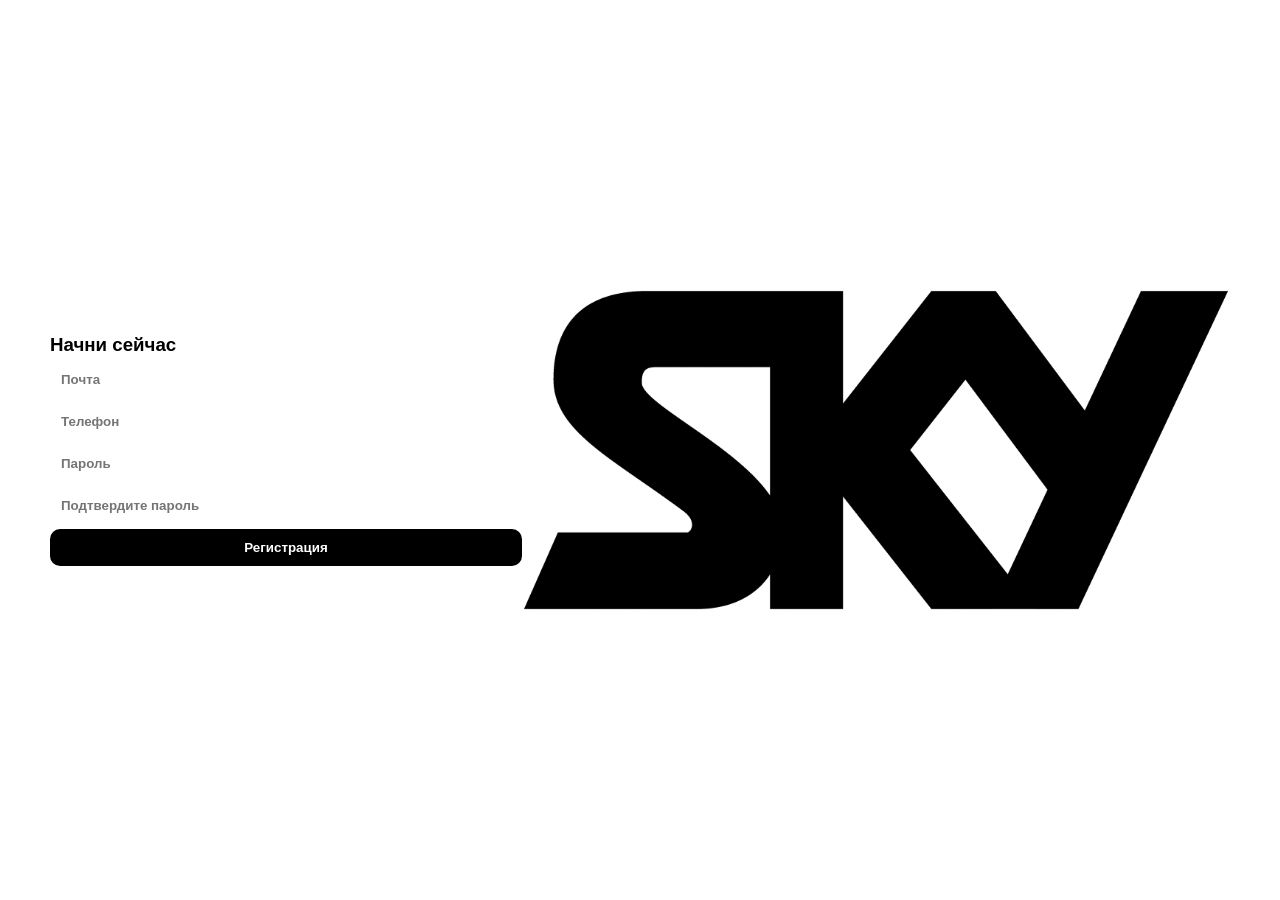
<file: index.html>
<!DOCTYPE html>
<html lang="en">

<head>
    <meta charset="UTF-8">
    <meta name="viewport" content="width=device-width, initial-scale=1.0">
    <title>Document</title>
    <link rel="stylesheet" href="./registration.css">
</head>

<body>
    <main>
        <section>
            <aside class="registrationContainer">
                <h1 class="contentReg">Начни сейчас</h1>
                <input class="emailInputReg" type="email" placeholder="Почта">
                <input class="telInputReg" type="number" placeholder="Телефон">
                <input class="passwordOneInputReg" type="password" placeholder="Пароль">
                <input class="passwordTwoInputReg" type="password" placeholder="Подтвердите пароль">
                <button class="registrationButton">Регистрация</button>
            </aside>
            <img src="./logo.png" alt="">
        </section>
    </main>
</body>
<script src="./reglog.js"></script>

</html>
</file>
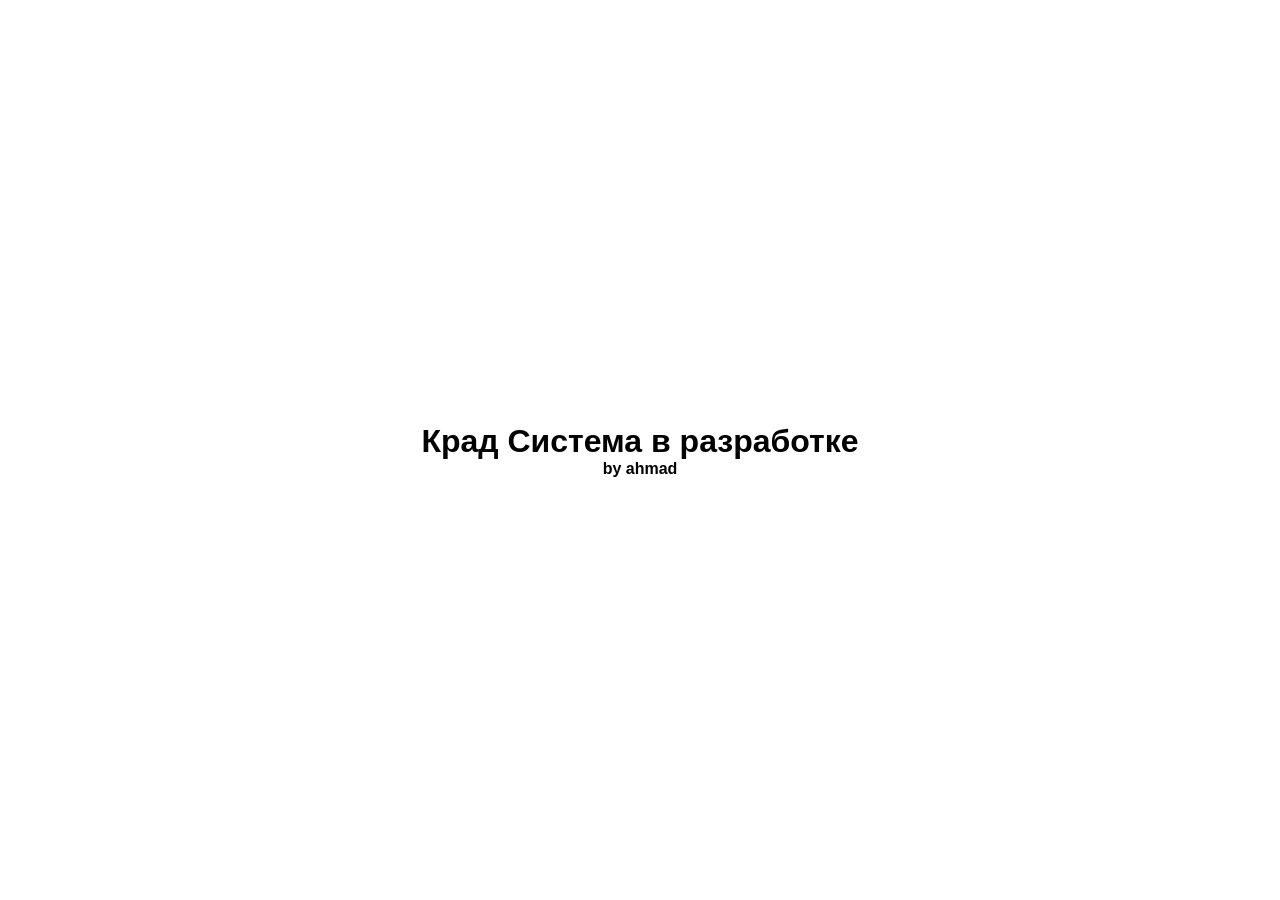
<file: crud.html>
<!DOCTYPE html>
<html lang="en">
<head>
    <meta charset="UTF-8">
    <meta name="viewport" content="width=device-width, initial-scale=1.0">
    <title>Document</title>
    <link rel="stylesheet" href="./crud.css">
</head>
<body>
    <h1>Крад Система в разработке</h1>
    <span>by ahmad</span>
</body>
</html>
</file>
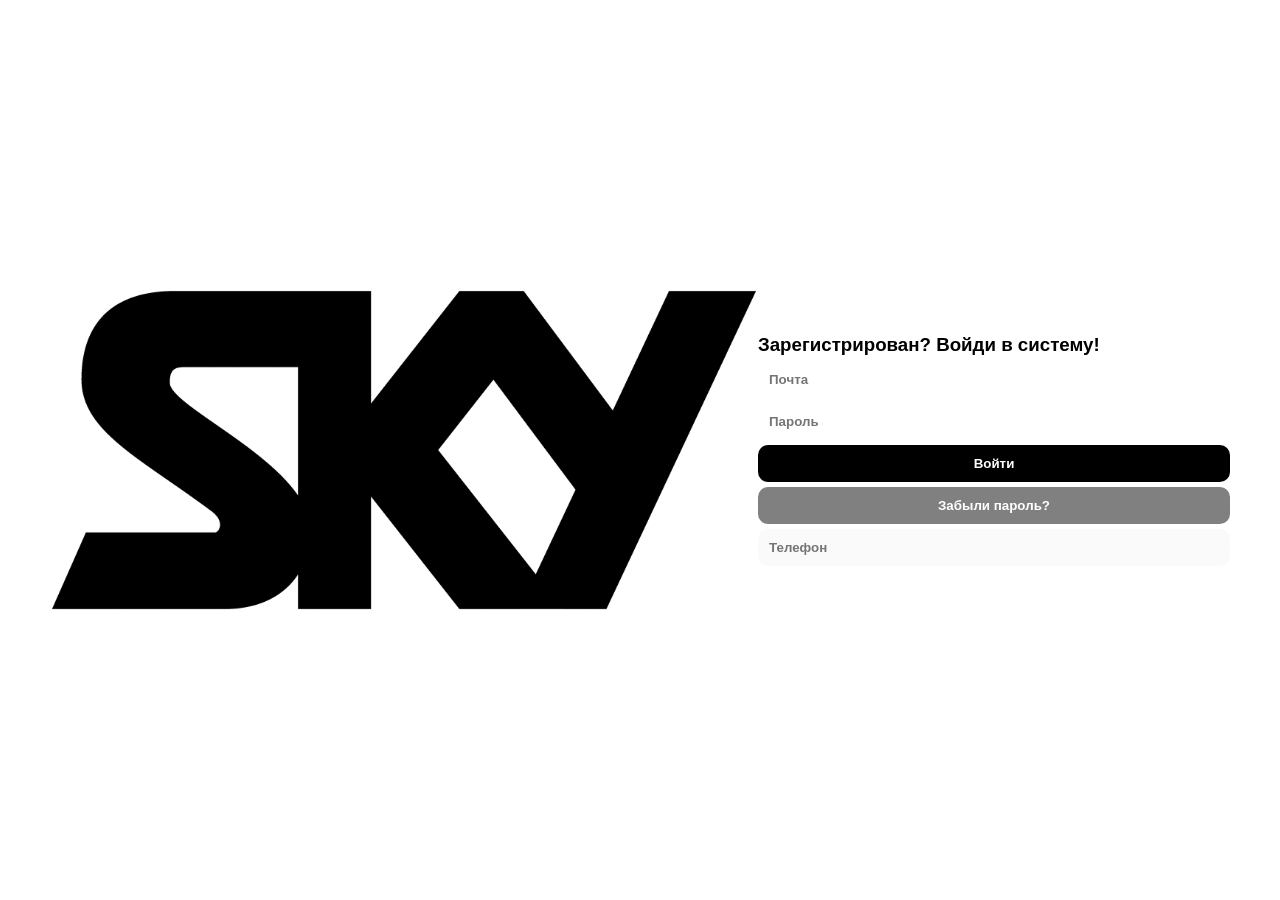
<file: login.html>
<!DOCTYPE html>
<html lang="en">

<head>
    <meta charset="UTF-8">
    <meta name="viewport" content="width=device-width, initial-scale=1.0">
    <title>Document</title>
    <link rel="stylesheet" href="./login.css">
</head>

<body>
    <main>
        <section>
            <img src="./logo.png" alt="">
            <aside class="loginContainer">
                <h1 class="contentLog">Зарегистрирован? Войди в систему!</h1>
                <input class="emailInputLog" type="email" placeholder="Почта">
                <input class="passwordInputLog" type="password" placeholder="Пароль">
                <button class="loginButton">Войти</button>
                <button class="forgotButton">Забыли пароль?</button>
                <input disabled type="number" placeholder="Телефон" class="telInputLog">
            </aside>
        </section>
    </main>
</body>
<script src="./reglog.js"></script>

</html>
</file>
<file: registration.css>
* {
    margin: 0;
    padding: 0;
    box-sizing: border-box;
}

body {
    padding: 0px 50px;
}

section {
    display: flex;
    align-items: center;
    height: 100vh;
}

img {
    width: 60%;
    animation: move 5s infinite;
}

.registrationContainer {
    width: 40%;
    display: flex;
    flex-direction: column;
    gap: 5px;
    transition: all 500ms;
    font-family: sans-serif;
}

.registrationContainer:hover {
    padding: 30px;
    background-color: whitesmoke;
    border-radius: 30px;
}

h1 {
    letter-spacing: -12%;
    font-weight: 900;
}

input,
button {
    letter-spacing: -12%;
    font-weight: 900;
    padding: 10px;
    border-radius: 10px;
    border: 1px solid transparent;
    cursor: pointer;
    transition: all 500ms;
}

input:active,
button:active {
    scale: 90%;
}

input:hover,
button:hover {
    opacity: 50%;
}

@keyframes move {
    0% {
        scale: 100%;
    }

    50% {
        scale: 90%;
    }

    100% {
        scale: 100%;
    }
}

.registrationButton {
    background-color: black;
    color: white;
}

@media (max-width:768px) {
    section {
        height: 100vh;
        display: flex;
        justify-content: center;
        align-items: center;
        flex-direction: column-reverse;
    }

    .registrationContainer {
        width: 100%;
    }

    h1 {
        font-size: 30px;
    }

    img {
        width: 100%;
    }
}
</file>
<file: crud.css>
* {
    margin: 0;
    padding: 0;
    box-sizing: border-box;
}

body {
    height: 100vh;
    display: flex;
    align-items: center;
    justify-content: center;
    flex-direction: column;
    text-align: center;
    font-family: sans-serif;
    letter-spacing: -12%;
    font-weight: 900;
}
</file>
<file: login.css>
* {
    margin: 0;
    padding: 0;
    box-sizing: border-box;
}

body {
    padding: 0px 50px;
}

section {
    display: flex;
    align-items: center;
    height: 100vh;
}

img {
    width: 60%;
    animation: move 5s infinite;
}

.loginContainer {
    width: 40%;
    display: flex;
    flex-direction: column;
    gap: 5px;
    transition: all 500ms;
    font-family: sans-serif;
}

.loginContainer:hover {
    padding: 30px;
    background-color: whitesmoke;
    border-radius: 30px;
}

h1 {
    letter-spacing: -12%;
    font-weight: 900;
}

input,
button {
    letter-spacing: -12%;
    font-weight: 900;
    padding: 10px;
    border-radius: 10px;
    border: 1px solid transparent;
    cursor: pointer;
    transition: all 500ms;
}

input:active,
button:active {
    scale: 90%;
}

input:hover,
button:hover {
    opacity: 50%;
}

@keyframes move {
    0% {
        scale: 100%;
    }

    50% {
        scale: 90%;
    }

    100% {
        scale: 100%;
    }
}

.loginButton {
    background-color: black;
    color: white;
}

.forgotButton {
    background-color: gray;
    color: white;
}

.active {
    box-shadow: 0px 0px 10px 0px lightgray;
}

@media (max-width:768px) {
    section {
        height: 100vh;
        display: flex;
        justify-content: center;
        align-items: center;
        flex-direction: column;
    }

    .loginContainer {
        width: 100%;
    }

    h1 {
        font-size: 30px;
    }

    img {
        width: 100%;
    }
}
</file>
